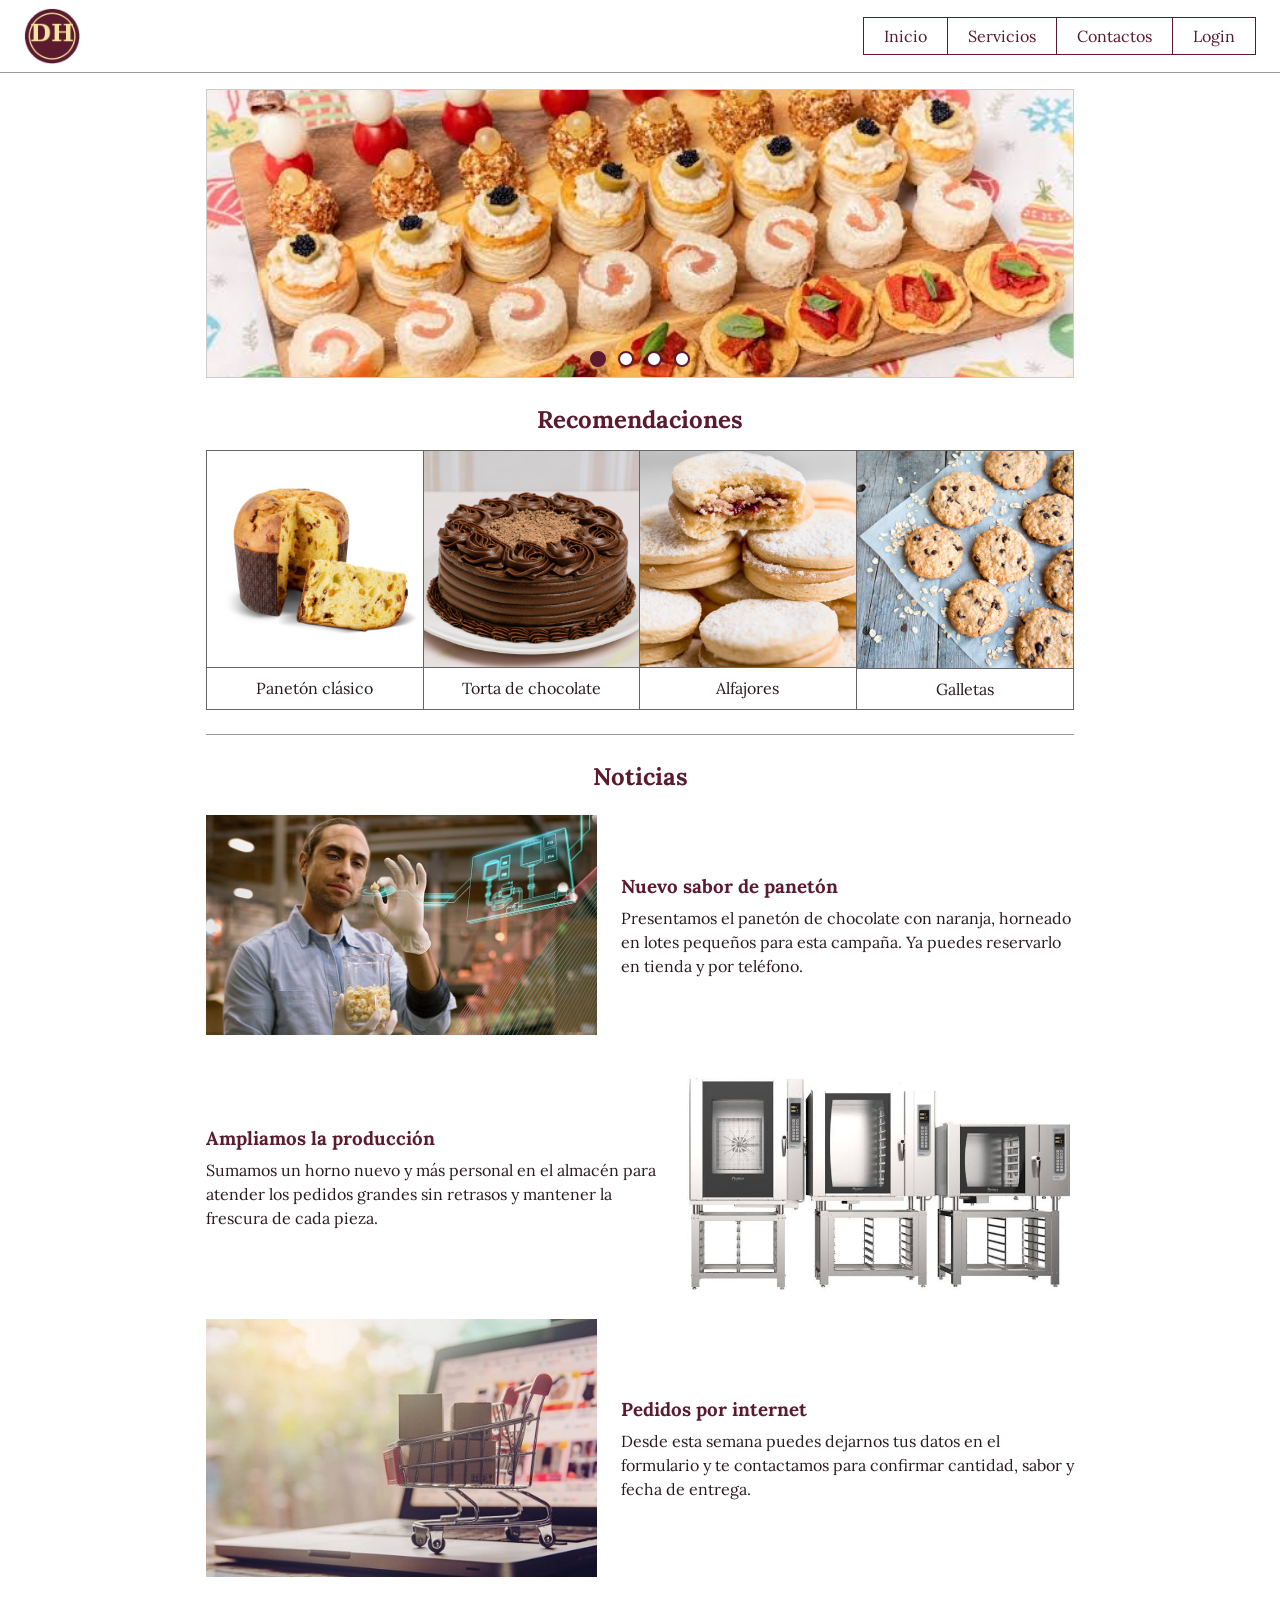
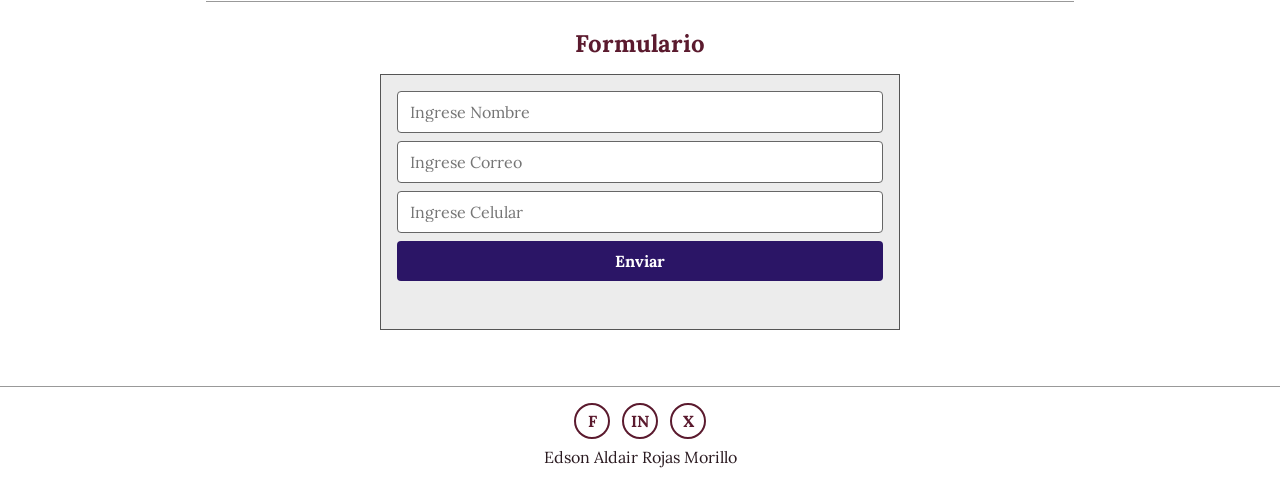
<file: SEMANA04/TAREA04/index.html>
<!DOCTYPE html>
<html lang="es">
<head>
  <meta charset="UTF-8">
  <meta name="viewport" content="width=device-width, initial-scale=1">
  <title>Rojas Morillo Aldair | Dulce Horno</title>
  <link rel="icon" type="image/png" href="img/favicon.png">
  <link href="https://fonts.googleapis.com/css2?family=Lora:wght@400;700&display=swap" rel="stylesheet">
  <link rel="stylesheet" href="css/estilos.css">
</head>
<body>
  <header class="barra">
    <a href="index.html"><img src="img/logo.png" alt="Dulce Horno"></a>
    <nav>
      <ul class="menu">
        <li><a href="index.html">Inicio</a></li>
        <li><a href="#recomendaciones">Servicios</a></li>
        <li><a href="contactos.html">Contactos</a></li>
        <li><a href="#formulario">Login</a></li>
      </ul>
    </nav>
  </header>

  <main>
    <section class="slider">
      <div class="slide activa"><img src="img/slide1.jpg" alt="Panetones artesanales"></div>
      <div class="slide"><img src="img/slide2.jpg" alt="Tortas"></div>
      <div class="slide"><img src="img/slide3.jpg" alt="Campaña de Navidad"></div>
      <div class="slide"><img src="img/slide4.jpg" alt="Alfajores y galletas"></div>
      <div class="paginacion"></div>
    </section>

    <section id="recomendaciones">
      <h2>Recomendaciones</h2>
      <div class="cards">
        <figure><img src="img/card1.jpg" alt="Panetón"><figcaption>Panetón clásico</figcaption></figure>
        <figure><img src="img/card2.jpg" alt="Tortas"><figcaption>Torta de chocolate</figcaption></figure>
        <figure><img src="img/card3.jpg" alt="Alfajores"><figcaption>Alfajores</figcaption></figure>
        <figure><img src="img/card4.jpg" alt="Galletas"><figcaption>Galletas</figcaption></figure>
      </div>
    </section>

    <section id="noticias">
      <h2>Noticias</h2>
      <article class="fila">
        <img src="img/news1.jpg" alt="Nuevo sabor">
        <div><h3>Nuevo sabor de panetón</h3><p>Presentamos el panetón de chocolate con naranja, horneado en lotes pequeños para esta campaña. Ya puedes reservarlo en tienda y por teléfono.</p></div>
      </article>
      <article class="fila invertida">
        <img src="img/news2.jpg" alt="Horno nuevo">
        <div><h3>Ampliamos la producción</h3><p>Sumamos un horno nuevo y más personal en el almacén para atender los pedidos grandes sin retrasos y mantener la frescura de cada pieza.</p></div>
      </article>
      <article class="fila">
        <img src="img/news3.jpg" alt="Pedidos online">
        <div><h3>Pedidos por internet</h3><p>Desde esta semana puedes dejarnos tus datos en el formulario y te contactamos para confirmar cantidad, sabor y fecha de entrega.</p></div>
      </article>
    </section>

    <section id="formulario" >
      <h2>Formulario</h2>
      <form id="formContacto">
        <input type="text"  id="nombre"  placeholder="Ingrese Nombre" required>
        <input type="email" id="correo"  placeholder="Ingrese Correo" required>
        <input type="number"   id="celular" placeholder="Ingrese Celular" required>
        <button type="submit">Enviar</button>
        <p id="mensaje" role="status"></p>
      </form>
    </section>
  </main>

  <footer class="pie">
    <div class="redes">
      <a href="https://www.facebook.com/" target="_blank">F</a>
      <a href="https://www.linkedin.com/" target="_blank" >IN</a>
      <a href="https://x.com/" target="_blank" >X</a>
    </div>
    <p>Edson Aldair Rojas Morillo</p>
  </footer>

  <script src="js/slider.js"></script>
  <script src="js/formulario.js"></script>
</body>
</html>
</file>
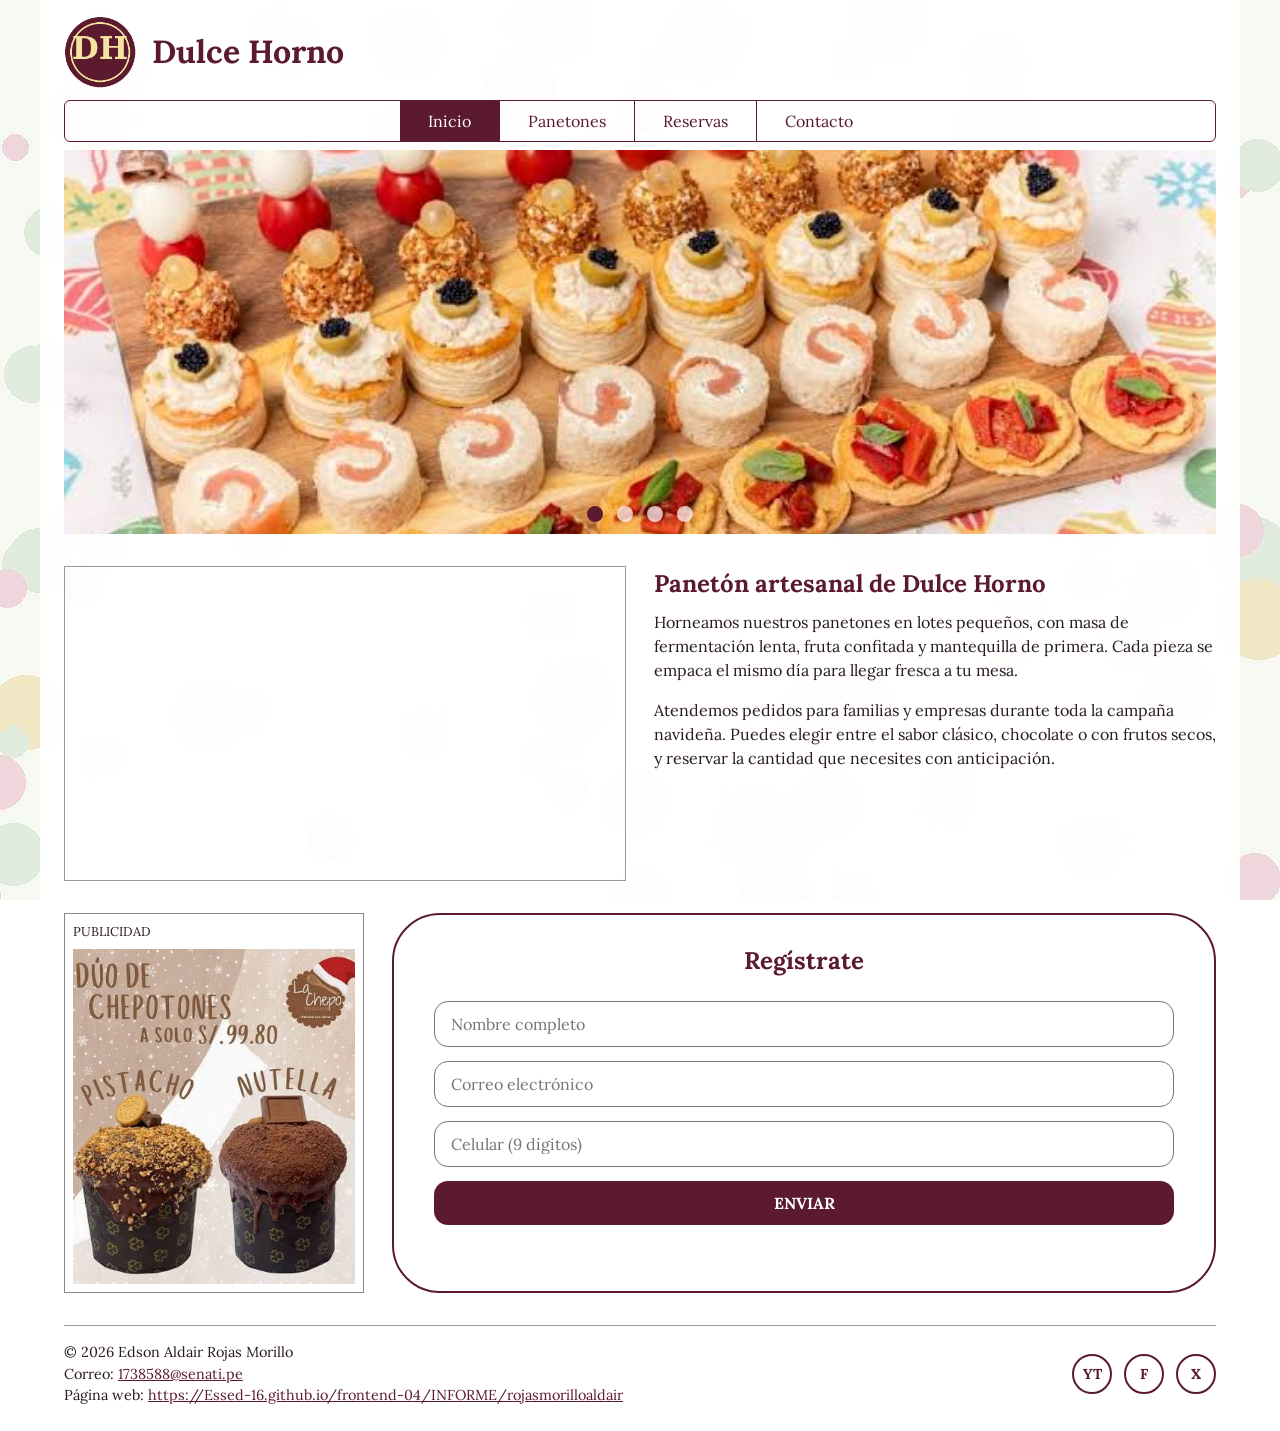
<file: SEMANA04/INFORME/rojasmorilloaldair/index.html>
<!DOCTYPE html>
<html lang="es">
<head>
  <meta charset="UTF-8">
  <meta name="viewport" content="width=device-width, initial-scale=1">
  <title>Dulce Horno | Rojas Morillo</title>
  <link rel="icon" type="image/png" href="img/favicon.png">
  <link rel="preconnect" href="https://fonts.googleapis.com">
  <link href="https://fonts.googleapis.com/css2?family=Lora:wght@400;700&display=swap" rel="stylesheet">
  <link rel="stylesheet" href="css/estilos.css">
</head>
<body>
<main class="contenedor">
  <header class="cabecera">
    <img src="img/logo.png" alt="Logo de Dulce Horno" width="72" height="72">
    <h1>Dulce Horno</h1>
  </header>
  <nav aria-label="Menú principal">
    <ul class="menu">
      <li><a class="activo" href="#inicio">Inicio</a></li>
      <li><a href="#producto">Panetones</a></li>
      <li><a href="#registro">Reservas</a></li>
      <li><a href="#contacto">Contacto</a></li>
    </ul>
  </nav>
  <section class="slider" id="inicio" aria-label="Novedades">
    <div class="slide activa"><img src="img/slide1.jpg" alt="Panetones artesanales"></div>
    <div class="slide"><img src="img/slide2.jpg" alt="Tortas para tu celebración"></div>
    <div class="slide"><img src="img/slide3.jpg" alt="Campaña de Navidad"></div>
    <div class="slide"><img src="img/slide4.jpg" alt="Alfajores y galletas"></div>
    <div class="paginacion" role="tablist" aria-label="Paginación del slider"></div>
  </section>
  <section class="contenido" id="producto">
    <div class="col-video">
    <iframe width="560" height="315" src="https://www.youtube.com/embed/JQXSoxp6WwI?si=Pii9RNxa1QdnM05x" title="YouTube video player" frameborder="0" allow="accelerometer; autoplay; clipboard-write; encrypted-media; gyroscope; picture-in-picture; web-share" referrerpolicy="strict-origin-when-cross-origin" allowfullscreen></iframe>
    </div>
    <div class="col-texto">
      <h2>Panetón artesanal de Dulce Horno</h2>
      <p>Horneamos nuestros panetones en lotes pequeños, con masa de fermentación lenta, fruta confitada y mantequilla de primera. Cada pieza se empaca el mismo día para llegar fresca a tu mesa.</p>
      <p>Atendemos pedidos para familias y empresas durante toda la campaña navideña. Puedes elegir entre el sabor clásico, chocolate o con frutos secos, y reservar la cantidad que necesites con anticipación.</p>
    </div>
  </section>
  <section class="inferior" id="registro">
    <aside class="publicidad" aria-label="Publicidad">
      <span>PUBLICIDAD</span>
      <img src="img/pub.jpeg" alt="Oferta: 2 panetones">
    </aside>
    <form class="registro" id="formRegistro" novalidate>
      <h2>Regístrate</h2>
      <input type="text"  id="nombre"  placeholder="Nombre completo" required>
      <input type="email" id="correo"  placeholder="Correo electrónico" required>
      <input type="tel"   id="celular" placeholder="Celular (9 dígitos)" pattern="[0-9]{9}" required>
      <button type="submit">ENVIAR</button>
      <p id="mensaje" role="status"></p>
    </form>
  </section>

  <footer class="pie" id="contacto">
    <div class="datos">
      <p>&copy; 2026 Edson Aldair Rojas Morillo</p>
      <p>Correo: <a href="mailto:1738588@senati.pe">1738588@senati.pe</a></p>
      <p>Página web: <a href="https://Essed-16.github.io/frontend-04/INFORME/rojasmorilloaldair" target="_blank" >https://Essed-16.github.io/frontend-04/INFORME/rojasmorilloaldair</a></p>  
    </div>
    <div class="redes">
      <a href="https://www.youtube.com/" target="_blank"i>YT</a>
      <a href="https://www.facebook.com/" target="_blank">F</a>
      <a href="https://x.com/" target="_blank">X</a>
    </div>
  </footer>

</main>
<script src="js/slider.js"></script>
<script src="js/registro.js"></script>
</body>
</html>
</file>
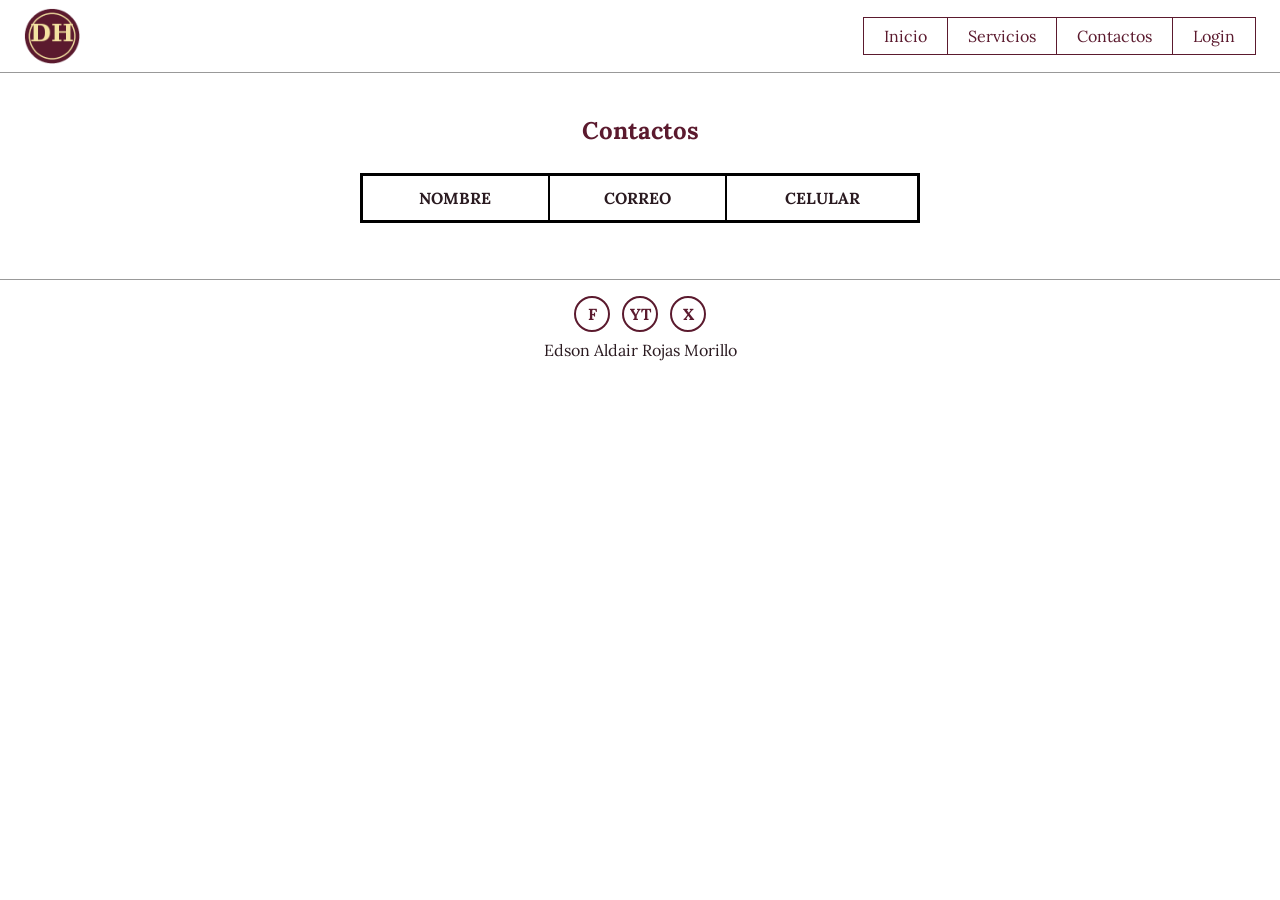
<file: SEMANA04/TAREA04/contactos.html>
<!DOCTYPE html>
<html lang="es">
<head>
  <meta charset="UTF-8">
  <meta name="viewport" content="width=device-width, initial-scale=1">
  <title>Contactos | Rojas Morillo Aldair</title>
  <link rel="icon" type="image/png" href="img/favicon.png">
  <link href="https://fonts.googleapis.com/css2?family=Lora:wght@400;700&display=swap" rel="stylesheet">
  <link rel="stylesheet" href="css/estilos.css">
</head>
<body>
  <header class="barra">
    <a href="index.html"><img src="img/logo.png" alt="Dulce Horno" width="56" height="56"></a>
    <nav>
      <ul class="menu">
        <li><a href="index.html">Inicio</a></li>
        <li><a href="index.html#recomendaciones">Servicios</a></li>
        <li><a href="contactos.html">Contactos</a></li>
        <li><a href="index.html#formulario">Login</a></li>
      </ul>
    </nav>
  </header>

  <main>
    <h2>Contactos</h2>
    <table class="tabla">
      <thead><tr><th>NOMBRE</th><th>CORREO</th><th>CELULAR</th></tr></thead>
      <tbody id="cuerpo"></tbody>
    </table>
    <p id="vacio" class="vacio" hidden>Aún no hay contactos. Registra uno desde el formulario de Home.</p>
  </main>

  <footer class="pie">
    <div class="redes">
      <a href="https://www.facebook.com/" target="_blank">F</a>
      <a href="https://www.youtube.com/" target="_blank">YT</a>
      <a href="https://x.com/" target="_blank">X</a>
    </div>
    <p>Edson Aldair Rojas Morillo</p>
  </footer>
  <script src="js/contactos.js"></script>
</body>
</html>
</file>
<file: SEMANA04/TAREA04/css/estilos.css>
:root {
  --vino: #5b1a2e;
  --pistacho: #9bbf9a;
  --mantequilla: #f4e3a1;
  --tinta: #2a1a20;
}

* {
  box-sizing: border-box;
  margin: 0;
  padding: 0;
}

html {
  font-family: 'Lora', Georgia, 'Times New Roman', serif;
  line-height: 1.5;
  color: var(--tinta);
}

body {
  background: #fff;
}

main {
  max-width: 900px;
  margin: 0 auto;
  padding: 16px;
}

h2 {
  text-align: center;
  margin: 24px 0 12px;
  color: var(--vino);
}

/* CABECERA */
.barra {
  display: flex;
  justify-content: space-between;
  align-items: center;
  padding: 8px 24px;
  border-bottom: 1px solid #999;
}

.barra img {
  display: block;
  width: 56px;
  height: 56px;
}

.menu {
  display: flex;
  list-style: none;
  gap: 0;
}

.menu a {
  display: block;
  padding: 6px 20px;
  border: 1px solid var(--vino);
  margin-left: -1px;
  color: var(--vino);
  text-decoration: none;
  transition: background .2s;
}

.menu a:hover {
  background: var(--mantequilla);
}

/* SLIDER */
.slider {
  position: relative;
  aspect-ratio: 3/1;
  overflow: hidden;
  border: 1px solid #ccc;
}

.slide {
  position: absolute;
  inset: 0;
  opacity: 0;
  transition: opacity .6s;
}

.slide.activa {
  opacity: 1;
}

.slide img {
  width: 100%;
  height: 100%;
  object-fit: cover;
  display: block;
}

.paginacion {
  position: absolute;
  left: 0;
  right: 0;
  bottom: 10px;
  display: flex;
  justify-content: center;
  gap: 12px;
}

.paginacion button {
  width: 16px;
  height: 16px;
  border-radius: 50%;
  border: 2px solid var(--vino);
  background: #fff;
  cursor: pointer;
}

.paginacion button.activo {
  background: var(--vino);
}

/* RECOMENDACIONES */
.cards {
  display: grid;
  grid-template-columns: repeat(4, 1fr);
  border: 1px solid #666;
}

.cards figure {
  border-right: 1px solid #666;
}

.cards figure:last-child {
  border-right: 0;
}

.cards img {
  width: 100%;
  display: block;
  aspect-ratio: 1;
  object-fit: cover;
}

.cards figcaption {
  text-align: center;
  padding: 8px;
  border-top: 1px solid #666;
}

/* NOTICIAS */
#noticias {
  border-top: 1px solid #999;
  margin-top: 24px;
}

.fila {
  display: flex;
  gap: 24px;
  align-items: center;
  margin: 20px 0;
}

.fila img {
  flex: 0 0 45%;
  width: 45%;
  display: block;
}

.fila.invertida {
  flex-direction: row-reverse;
}

.fila h3 {
  margin-bottom: 6px;
  color: var(--vino);
}

/* FORMULARIO */
#formulario {
  border-top: 1px solid #999;
  margin-top: 24px;
  padding-bottom: 24px;
}

#formContacto {
  max-width: 520px;
  margin: 0 auto;
  display: flex;
  flex-direction: column;
  gap: 8px;
  padding: 16px;
  background: #ececec;
  border: 1px solid #555;
}

#formContacto input {
  font: inherit;
  padding: 8px 12px;
  border: 1px solid #666;
  border-radius: 4px;
}

#formContacto button {
  font: inherit;
  font-weight: 700;
  padding: 8px;
  border: 0;
  border-radius: 4px;
  background: #2b1566;
  color: #fff;
  cursor: pointer;
}

#formContacto button:hover {
  background: var(--vino);
}

#mensaje {
  text-align: center;
  min-height: 1.5em;
}

.ok {
  color: #1f6b3a;
}

.error {
  color: #b00020;
}

/* TABLA DE CONTACTOS */
.tabla {
  margin: 24px auto;
  border-collapse: collapse;
  border: 3px solid #000;
  min-width: min(100%, 560px);
}

.tabla th,
.tabla td {
  border: 2px solid #000;
  padding: 10px 16px;
  text-align: center;
  font-weight: 700;
}

.vacio {
  text-align: center;
}

/* PIE DE PÁGINA */
.pie {
  border-top: 1px solid #999;
  padding: 16px;
  text-align: center;
  margin-top: 16px;
}

.redes {
  display: flex;
  justify-content: center;
  gap: 12px;
  margin-bottom: 6px;
}

.redes a {
  width: 36px;
  height: 36px;
  border: 2px solid var(--vino);
  border-radius: 50%;
  display: flex;
  align-items: center;
  justify-content: center;
  font-weight: 700;
  text-decoration: none;
  color: var(--vino);
}

.redes a:hover {
  background: var(--vino);
  color: #fff;
}
</file>
<file: SEMANA04/INFORME/rojasmorilloaldair/css/estilos.css>
:root {
  --vino: #5b1a2e;
  --pistacho: #9bbf9a;
  --mantequilla: #f4e3a1;
  --papel: #f6f9f2;
  --tinta: #2a1a20;
}

* {
  box-sizing: border-box;
  margin: 0;
  padding: 0;
}

html {
  font-family: 'Lora', Georgia, 'Times New Roman', serif;
  line-height: 1.5;
  color: var(--tinta);
}

body {
  background: url("../img/fondo.jpg") center / cover no-repeat fixed;
  min-height: 100vh;
}

main.contenedor {
  max-width: 1200px;
  margin: 0 auto;
  padding: 16px 24px 24px;
  background: rgba(255, 255, 255, .93);
  min-height: 100vh;
}

a {
  color: var(--vino);
}

h1,
h2 {
  color: var(--vino);
}

h2 {
  margin-bottom: 8px;
}

.cabecera {
  display: flex;
  align-items: center;
  gap: 16px;
  margin-bottom: 12px;
}

.cabecera h1 {
  font-size: 2rem;
}

.menu {
  display: flex;
  justify-content: center;
  list-style: none;
  border: 1px solid var(--vino);
  border-radius: 6px;
  overflow: hidden;
}

.menu li {
  flex: 0 1 auto;
}

.menu a {
  display: block;
  padding: 8px 28px;
  text-decoration: none;
  color: var(--vino);
  border-right: 1px solid var(--vino);
  transition: background .2s, color .2s;
}

.menu li:last-child a {
  border-right: 0;
}

.menu a:hover {
  background: var(--mantequilla);
  color: var(--tinta);
}

.menu a.activo {
  background: var(--vino);
  color: #fff;
}

.menu a.activo:hover {
  background: var(--pistacho);
  color: var(--tinta);
}

.menu a:focus-visible {
  outline: 3px solid var(--pistacho);
  outline-offset: -3px;
}

.slider {
  position: relative;
  aspect-ratio: 3 / 1;
  overflow: hidden;
  margin-top: 8px;
  background: #ddd;
}

.slide {
  position: absolute;
  inset: 0;
  opacity: 0;
  transition: opacity .6s;
}

.slide.activa {
  opacity: 1;
}

.slide img {
  width: 100%;
  height: 100%;
  object-fit: cover;
  display: block;
}

.paginacion {
  position: absolute;
  left: 0;
  right: 0;
  bottom: 12px;
  display: flex;
  justify-content: center;
  gap: 14px;
}

.paginacion button {
  width: 16px;
  height: 16px;
  border-radius: 50%;
  border: 0;
  cursor: pointer;
  background: rgba(255, 255, 255, .7);
}

.paginacion button.activo {
  background: var(--vino);
}

.contenido {
  display: flex;
  gap: 28px;
  align-items: flex-start;
  margin: 32px 0;
}

.col-video,
.col-texto {
  flex: 1 1 50%;
  min-width: 0;
}

.col-video iframe {
  width: 100%;
  aspect-ratio: 16 / 9;
  border: 1px solid #999;
  display: block;
}

.col-texto p {
  margin-bottom: 1em;
}

.inferior {
  display: flex;
  gap: 28px;
  align-items: stretch;
  margin-bottom: 32px;
}

.publicidad {
  flex: 0 0 300px;
  border: 1px solid #888;
  padding: 8px;
  display: flex;
  flex-direction: column;
  gap: 8px;
  font-size: .8rem;
}

.publicidad img {
  width: 100%;
  flex: 1;
  object-fit: cover;
  min-height: 0;
}

.registro {
  flex: 1;
  border: 2px solid var(--vino);
  border-radius: 48px;
  padding: 28px 40px;
  display: flex;
  flex-direction: column;
  gap: 14px;
  background: #fff;
}

.registro h2 {
  text-align: center;
}

.registro input {
  font: inherit;
  padding: 10px 16px;
  border: 1px solid #777;
  border-radius: 14px;
  width: 100%;
}

.registro input:focus-visible {
  outline: 3px solid var(--pistacho);
}

.registro button {
  font: inherit;
  font-weight: 700;
  padding: 10px;
  border: 0;
  border-radius: 14px;
  background: var(--vino);
  color: #fff;
  cursor: pointer;
  transition: background .2s;
}

.registro button:hover {
  background: #7d2b44;
}

#mensaje {
  text-align: center;
  min-height: 1.5em;
}

#mensaje.ok {
  color: #1f6b3a;
}

#mensaje.error {
  color: #b00020;
}

.pie {
  display: flex;
  justify-content: space-between;
  align-items: center;
  gap: 16px;
  border-top: 1px solid #999;
  padding-top: 16px;
  font-size: .9rem;
}

.redes {
  display: flex;
  gap: 12px;
}

.redes a {
  width: 40px;
  height: 40px;
  border: 2px solid var(--vino);
  border-radius: 50%;
  display: flex;
  align-items: center;
  justify-content: center;
  font-weight: 700;
  text-decoration: none;
  transition: background .2s, color .2s;
}

.redes a:hover {
  background: var(--vino);
  color: #fff;
}

@media (max-width: 550px) {
  main.contenedor {
    padding: 12px;
  }

  .cabecera {
    flex-direction: column;
    text-align: center;
    gap: 8px;
  }

  .menu {
    flex-direction: column;
  }

  .menu a {
    border-right: 0;
    border-bottom: 1px solid var(--vino);
    text-align: center;
  }

  .menu li:last-child a {
    border-bottom: 0;
  }

  .slider {
    aspect-ratio: 16 / 9;
  }

  .contenido {
    flex-direction: column;
    gap: 16px;
  }

  .col-video,
  .col-texto {
    flex: none;
    width: 100%;
  }

  .inferior {
    flex-direction: column;
  }

  .publicidad {
    display: none;
  }

  .registro {
    padding: 24px 20px;
    border-radius: 32px;
  }

  .pie {
    flex-direction: column;
    text-align: center;
  }

  .redes {
    order: -1;
    justify-content: center;
  }
}
</file>
